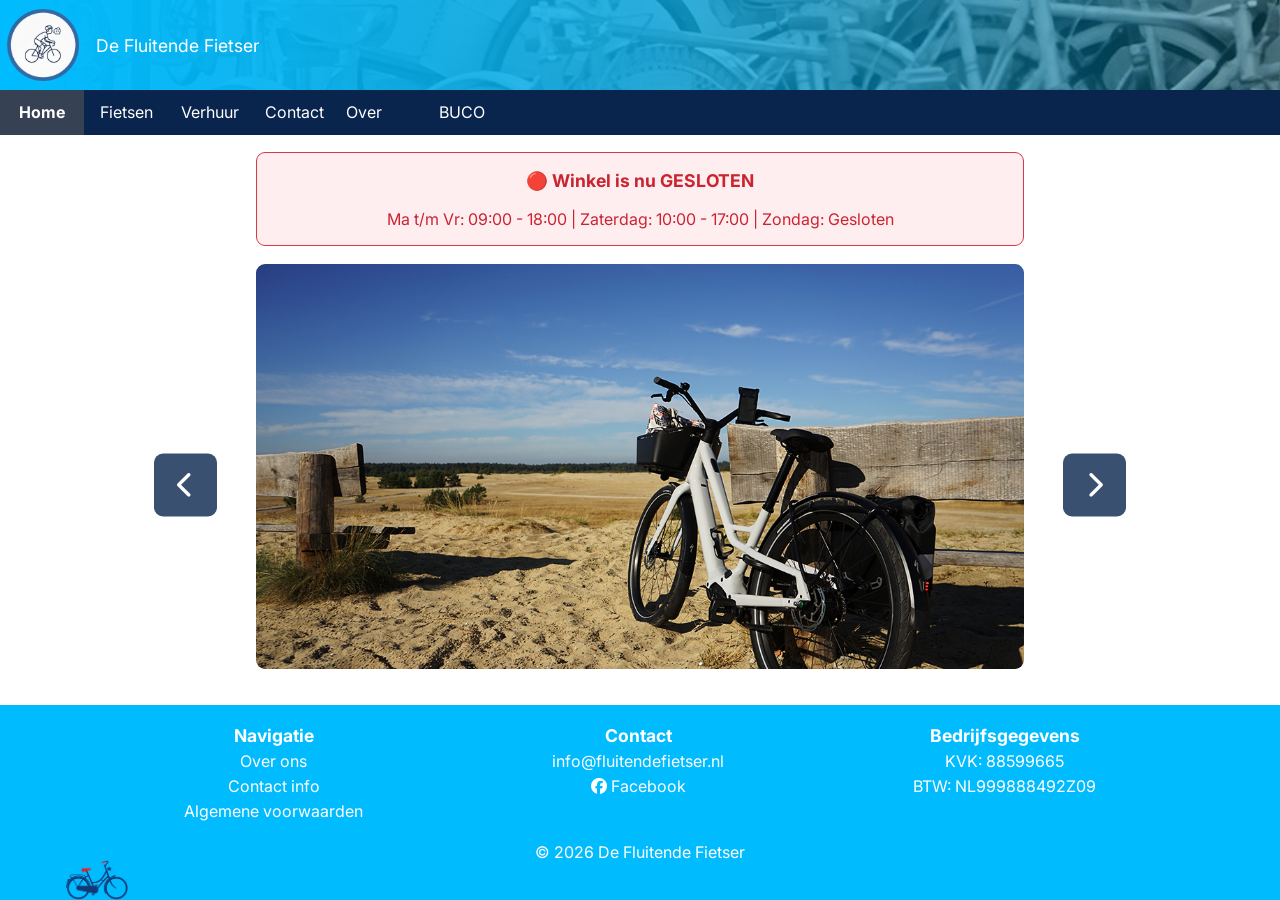
<file: index.html>
<!DOCTYPE html>
<html lang="nl">

<head>
    <meta charset="UTF-8">
    <meta name="viewport" content="width=device-width, initial-scale=1.0">
    <title>Home</title>

    <link rel="preconnect" href="https://fonts.googleapis.com">
    <link rel="preconnect" href="https://fonts.gstatic.com" crossorigin>
    <link href="https://fonts.googleapis.com/css2?family=Inter:wght@400;700&display=swap" rel="stylesheet">
    <link rel="stylesheet" href="https://cdnjs.cloudflare.com/ajax/libs/font-awesome/6.5.1/css/all.min.css">

    <link rel="icon" type="image/png" href="favicon.png">

    <link rel="stylesheet" href="style.css">

</head>

<body>
    <header>
        <img src="afbeeldingen/fluitendefietserlogo.png" alt="Logo De Fluitende Fietser" class="header-logo">
        <p>De Fluitende Fietser</p>
    </header>


    <nav>
        <a href="index.html" class="nav-link active">Home</a>
        <a href="fietsen.html" class="nav-link">Fietsen</a>
        <a href="verhuur.html" class="nav-link">Verhuur</a>
        <a href="contact.html" class="nav-link">Contact</a>
        <a href="overons.html" class="nav-link">Over ons</a>
        <a href="buco.html" class="nav-link">BUCO</a>
    </nav>

    <main>
        <div class="content-wrapper">
            <div class="openingstijden-box">
                <p class="footertitle" id="status-tekst">🟢 Winkel is nu OPEN</p>
                <p>Ma t/m Vr: 09:00 - 18:00 | Zaterdag: 10:00 - 17:00 | Zondag: Gesloten</p>
            </div>

            <div class="slider-container">
                <div class="button-links" id="btn-vorige"><i class="fas fa-chevron-left"></i></div>

                <img src="afbeeldingen/slide1.jpg" id="slider-img" alt="Fiets foto">

                <div class="button-rechts" id="btn-volgende"><i class="fas fa-chevron-right"></i></div>
            </div>
        </div>
    </main>

    <footer>
        <div class="footercontainer">
            <div class="blok">
                <p class="footertitle">Navigatie</p>
                <a href="overons.html" class="p-link">Over ons</a>
                <a href="contact.html" class="p-link">Contact info</a>
                <a href="documenten/algemenevoorwaarden.pdf" class="p-link" download>Algemene voorwaarden</a>
            </div>

            <div class="blok">
                <p class="footertitle">Contact</p>
                <a href="mailto:info@fluitendefietser.nl" class="p-link">info@fluitendefietser.nl</a>
                <a href="https://www.facebook.com/fietsmagazine" class="p-link" target="_blank">
                    <i class="fab fa-facebook"></i> Facebook
                </a>
            </div>

            <div class="blok">
                <p class="footertitle">Bedrijfsgegevens</p>
                <p>KVK: 88599665</p>
                <p>BTW: NL999888492Z09</p>
            </div>
        </div>

        <p class="copyrightfooter">© 2026 De Fluitende Fietser</p>
        <div class="bike-container">
            <img src="afbeeldingen/bewegendefiets.png" id="moving-fietser" alt="Fietsende fietser">
        </div>

    </footer>
    <script src="script.js"></script>

    

    <div id="welcome-modal" class="modal-overlay hidden">
        <div class="modal-content">
            <h2>Welkom!</h2>
            <p>Leuk dat je er bent bij De Fluitende Fietser.</p>
            <button onclick="sluitWelcomeModal()" class="bestel-button-modal">Start met browsen</button>
        </div>
    </div>
</body>

</html>
</file>
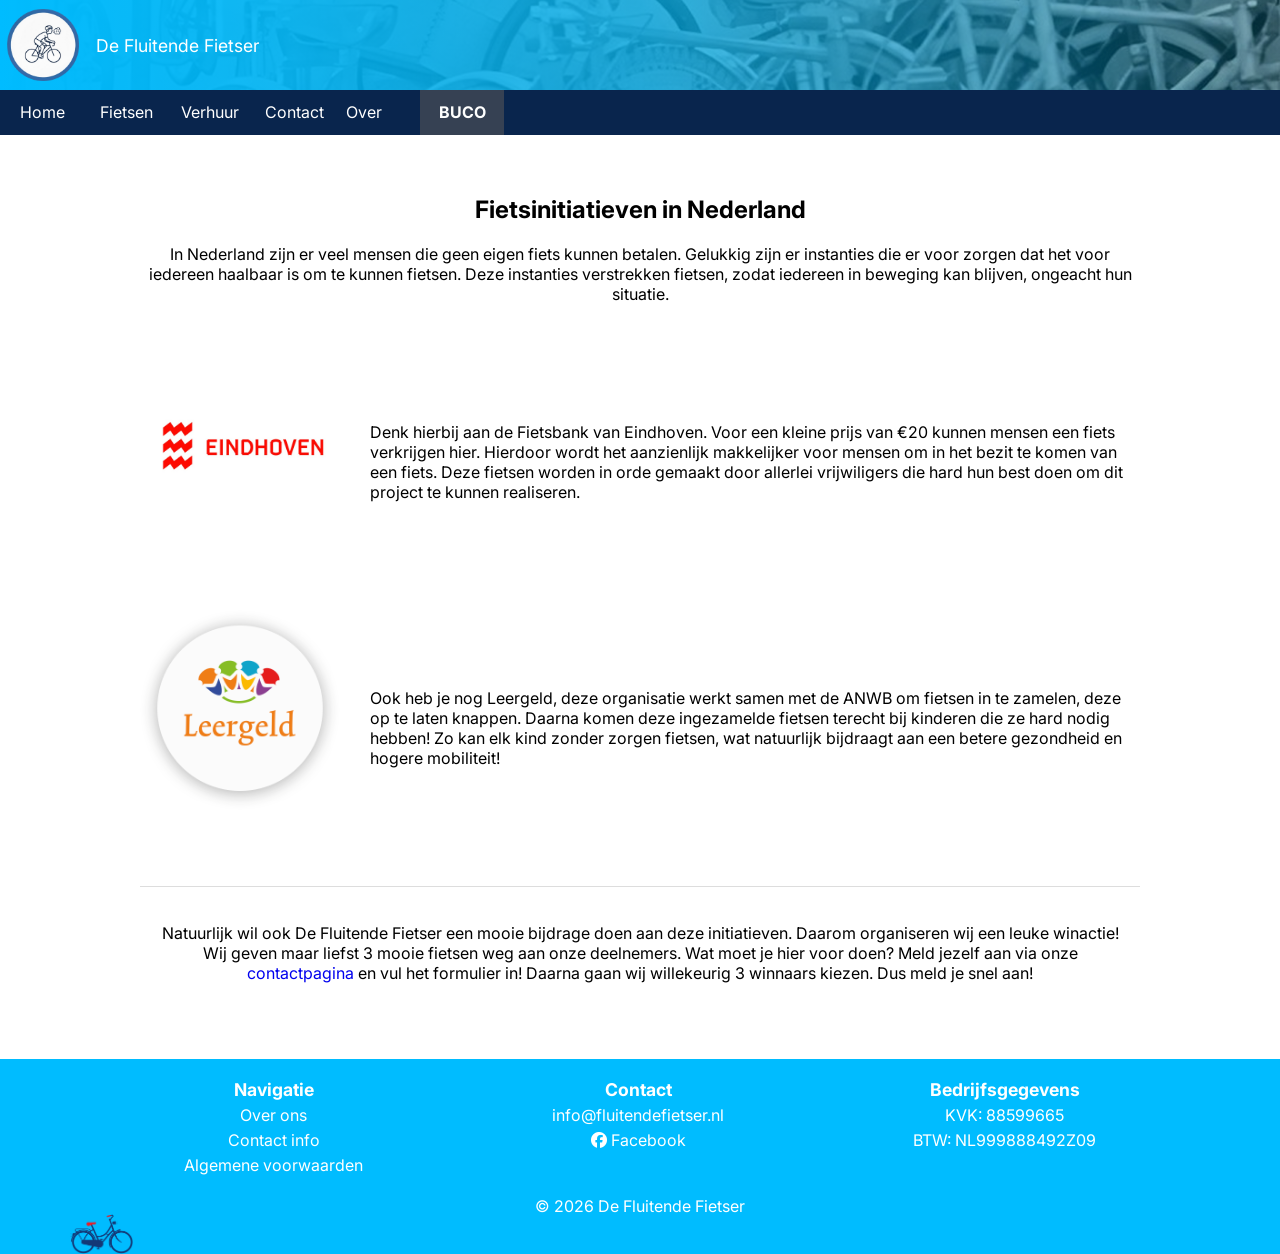
<file: buco.html>
<!DOCTYPE html>
<html lang="nl">

<head>
    <meta charset="UTF-8">
    <meta name="viewport" content="width=device-width, initial-scale=1.0">
    <title>BUCO</title>

    <link rel="preconnect" href="https://fonts.googleapis.com">
    <link rel="preconnect" href="https://fonts.gstatic.com" crossorigin>
    <link href="https://fonts.googleapis.com/css2?family=Inter:wght@400;700&display=swap" rel="stylesheet">
    <link rel="stylesheet" href="https://cdnjs.cloudflare.com/ajax/libs/font-awesome/6.5.1/css/all.min.css">

    <link rel="icon" type="image/png" href="favicon.png">

    <link rel="stylesheet" href="style.css">

</head>

<body>
    <header>
        <img src="afbeeldingen/fluitendefietserlogo.png" alt="Logo De Fluitende Fietser" class="header-logo">
        <p>De Fluitende Fietser</p>
    </header>


    <nav>
        <a href="index.html" class="nav-link">Home</a>
        <a href="fietsen.html" class="nav-link">Fietsen</a>
        <a href="verhuur.html" class="nav-link">Verhuur</a>
        <a href="contact.html" class="nav-link">Contact</a>
        <a href="overons.html" class="nav-link">Over ons</a>
        <a href="buco.html" class="nav-link active">BUCO</a>
    </nav>

    <main>
        <div class="buco-container">
            <h2>Fietsinitiatieven in Nederland</h2>


            <p class="intro-tekst">In Nederland zijn er veel mensen die geen eigen fiets kunnen betalen. Gelukkig zijn
                er instanties die
                er
                voor zorgen dat het voor iedereen
                haalbaar is om te kunnen fietsen. Deze instanties verstrekken fietsen, zodat iedereen in beweging
                kan blijven, ongeacht hun situatie. </p>


            <div class="item-row">
                <img src="afbeeldingen/vierkantEIndhoven.jpg" alt="Logo Eindhoven" class="buco-img">
                <div class="item-text"> Denk hierbij aan de Fietsbank van Eindhoven. Voor een
                    kleine prijs van €20 kunnen mensen een fiets verkrijgen hier. Hierdoor wordt het aanzienlijk
                    makkelijker voor mensen om in het bezit te komen van een fiets. Deze fietsen worden in orde gemaakt
                    door allerlei vrijwiligers die hard hun best doen om dit project te kunnen realiseren.
                </div>
            </div>

            <div class="item-row">
                <img src="afbeeldingen/leergeld-logo.png" alt="Logo Leergeld" class="buco-img">
                <div class="item-text"> Ook heb je nog Leergeld, deze organisatie werkt samen met de
                    ANWB om fietsen in te zamelen, deze op te laten knappen. Daarna komen deze ingezamelde fietsen
                    terecht bij kinderen die ze hard nodig hebben! Zo kan elk kind zonder zorgen fietsen, wat natuurlijk
                    bijdraagt aan een betere gezondheid en hogere mobiliteit!
                </div>
            </div>

            <div class="winactie-sectie">
                <p>
                    Natuurlijk wil ook De Fluitende Fietser een mooie bijdrage doen aan deze initiatieven. Daarom
                    organiseren wij een leuke winactie! Wij geven maar liefst 3
                    mooie fietsen weg aan onze deelnemers. Wat moet je hier voor doen? Meld jezelf aan via onze <a
                        href="contact.html">contactpagina</a> en vul het formulier in! Daarna gaan wij willekeurig
                    3 winnaars kiezen. Dus meld je snel aan!
                </p>
            </div>
        </div>

    </main>

    <footer>
        <div class="footercontainer">
            <div class="blok">
                <p class="footertitle">Navigatie</p>
                <a href="overons.html" class="p-link">Over ons</a>
                <a href="contact.html" class="p-link">Contact info</a>
                <a href="documenten/algemenevoorwaarden.pdf" class="p-link" download>Algemene voorwaarden</a>
            </div>

            <div class="blok">
                <p class="footertitle">Contact</p>
                <a href="mailto:info@fluitendefietser.nl" class="p-link">info@fluitendefietser.nl</a>
                <a href="https://www.facebook.com/fietsmagazine" class="p-link" target="_blank">
                    <i class="fab fa-facebook"></i> Facebook
                </a>
            </div>

            <div class="blok">
                <p class="footertitle">Bedrijfsgegevens</p>
                <p>KVK: 88599665</p>
                <p>BTW: NL999888492Z09</p>
            </div>
        </div>

        <p class="copyrightfooter">© 2026 De Fluitende Fietser</p>
        <div class="bike-container">
            <img src="afbeeldingen/bewegendefiets.png" id="moving-fietser" alt="Fietsende fietser">
        </div>

    </footer>
    <script src="script.js"></script>

</body>

</html>
</file>
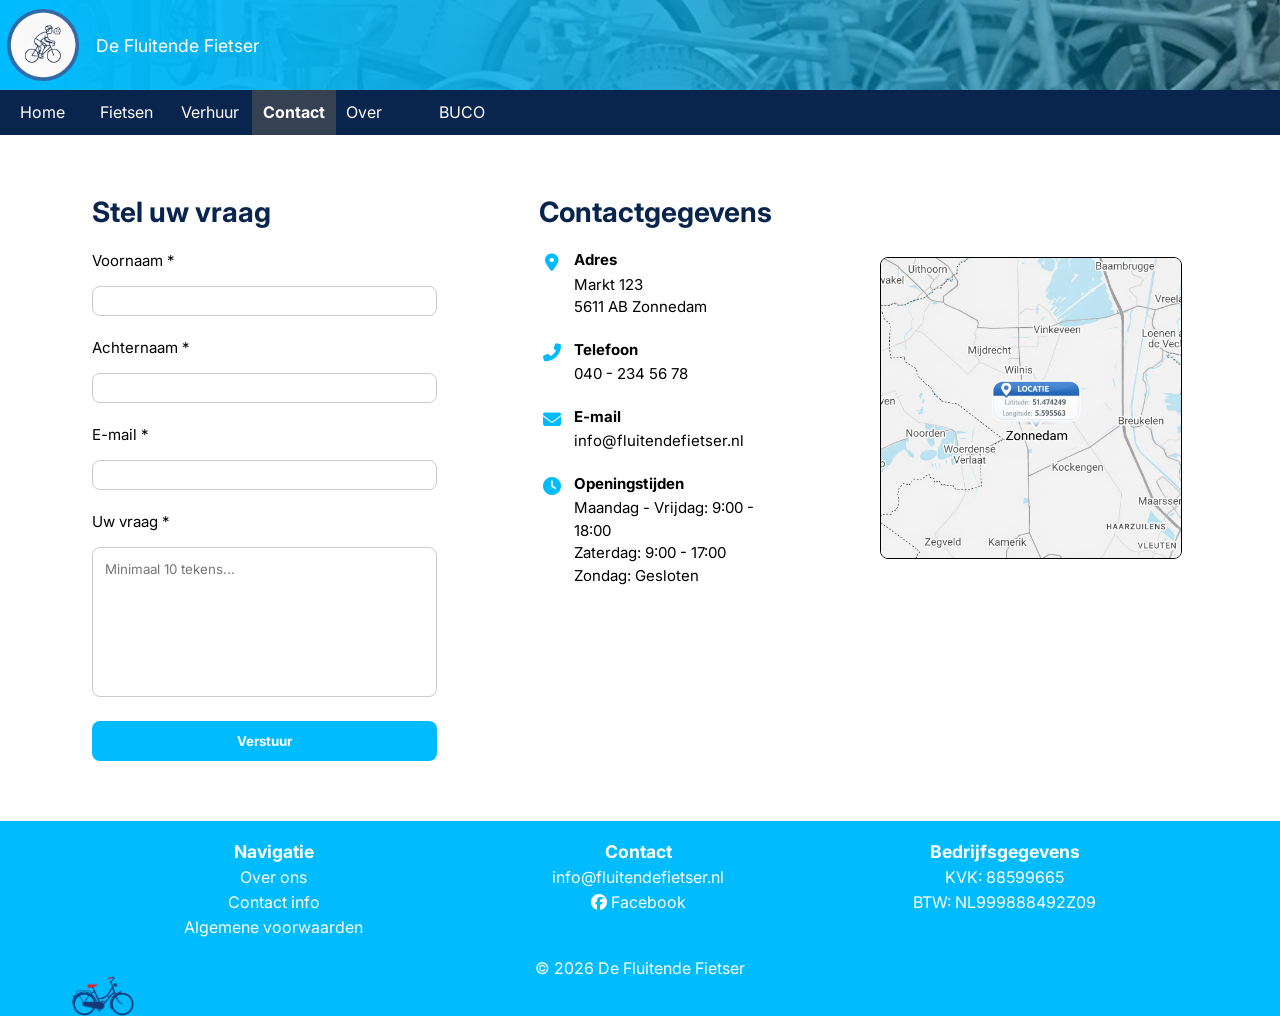
<file: contact.html>
<!DOCTYPE html>
<html lang="nl">

<head>
    <meta charset="UTF-8">
    <meta name="viewport" content="width=device-width, initial-scale=1.0">
    <title>Contact</title>

    <link rel="preconnect" href="https://fonts.googleapis.com">
    <link rel="preconnect" href="https://fonts.gstatic.com" crossorigin>
    <link href="https://fonts.googleapis.com/css2?family=Inter:wght@400;700&display=swap" rel="stylesheet">
    <link rel="stylesheet" href="https://cdnjs.cloudflare.com/ajax/libs/font-awesome/6.5.1/css/all.min.css">

    <link rel="icon" type="image/png" href="favicon.png">

    <link rel="stylesheet" href="style.css">
</head>

<body>
    <header>
        <img src="afbeeldingen/fluitendefietserlogo.png" alt="Logo De Fluitende Fietser" class="header-logo">
        <p>De Fluitende Fietser</p>
    </header>

    <nav>
        <a href="index.html" class="nav-link">Home</a>
        <a href="fietsen.html" class="nav-link">Fietsen</a>
        <a href="verhuur.html" class="nav-link">Verhuur</a>
        <a href="contact.html" class="nav-link active">Contact</a>
        <a href="overons.html" class="nav-link">Over ons</a>
        <a href="buco.html" class="nav-link">BUCO</a>
    </nav>

    <main>
        <div class="contact-grid">
            <div class="infocontainer-links">
                <h2>Stel uw vraag</h2>

                <label for="input-voornaamcontact">Voornaam *</label>
                <input type="text" id="input-voornaamcontact" pattern="[A-Za-zÀ-ÿ\s\-]+" title="Voornaam mag alleen letters bevatten" required>

                <label for="input-achternaamcontact">Achternaam *</label>
                <input type="text" id="input-achternaamcontact" pattern="[A-Za-zÀ-ÿ\s\-]+" title="Achternaam mag alleen letters bevatten" required>

                <label for="input-emailcontact">E-mail *</label>
                <input type="email" id="input-emailcontact" pattern="[a-zA-Z0-9._%+-]+@[a-zA-Z0-9.-]+\.[a-zA-Z]{2,}$" title="Voer een geldig e-mailadres in (bijv. naam@domein.nl)" required>

                <label for="textarea-contact">Uw vraag *</label>
                <textarea id="textarea-contact" minlength="10" placeholder="Minimaal 10 tekens..." required></textarea>

                <button class="verstuur-knop" onclick="valideerContactFormulier()" >Verstuur</button>
            </div>

            <div class="infocontainer-midden">
                <h2>Contactgegevens</h2>

                <div class="contact-item">
                    <i class="fas fa-map-marker-alt"></i>
                    <p><strong>Adres</strong> <br> Markt 123 <br> 5611 AB Zonnedam </p>
                </div>

                <div class="contact-item">
                    <i class="fas fa-phone-alt"></i>
                    <p><strong>Telefoon</strong> <br> 040 - 234 56 78</p>
                </div>

                <div class="contact-item">
                    <i class="fas fa-envelope"></i>
                    <p><strong>E-mail</strong> <br> info@fluitendefietser.nl</p>
                </div>

                <div class="contact-item">
                    <i class="fas fa-clock"></i>
                <p><strong>Openingstijden</strong> <br>Maandag - Vrijdag: 9:00 - 18:00 <br> Zaterdag: 9:00 - 17:00 <br>
                    Zondag: Gesloten</p>
                    </div>


            </div>

            <div class="infocontainer-rechts">
                <img src="afbeeldingen/kaart.png" alt="kaart">
            </div>
        </div>

    </main>


    <footer>
        <div class="footercontainer">
            <div class="blok">
                <p class="footertitle">Navigatie</p>
                <a href="overons.html" class="p-link">Over ons</a>
                <a href="contact.html" class="p-link">Contact info</a>
                <a href="documenten/algemenevoorwaarden.pdf" class="p-link" download>Algemene voorwaarden</a>
            </div>

            <div class="blok">
                <p class="footertitle">Contact</p>
                <a href="mailto:info@fluitendefietser.nl" class="p-link">info@fluitendefietser.nl</a>
                <a href="https://www.facebook.com/fietsmagazine" class="p-link" target="_blank">
                    <i class="fab fa-facebook"></i> Facebook
                </a>
            </div>

            <div class="blok">
                <p class="footertitle">Bedrijfsgegevens</p>
                <p>KVK: 88599665</p>
                <p>BTW: NL999888492Z09</p>
            </div>
        </div>

        <p class="copyrightfooter">© 2026 De Fluitende Fietser</p>
        <div class="bike-container">
            <img src="afbeeldingen/bewegendefiets.png" id="moving-fietser" alt="Fietsende fietser">
        </div>

    </footer>
    <script src="script.js"></script>
</body>

</html>
</file>
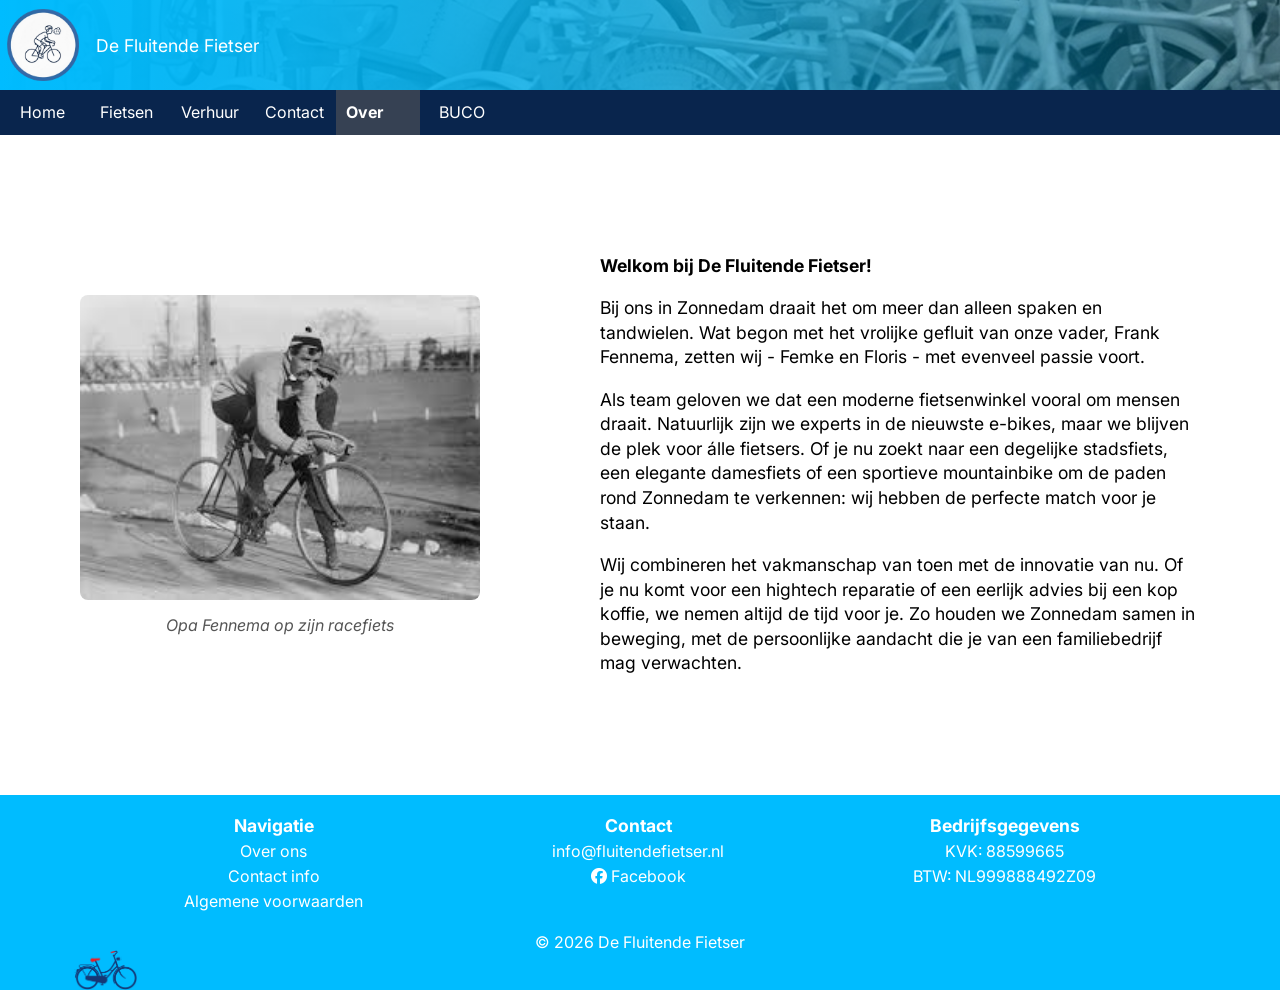
<file: overons.html>
<!DOCTYPE html>
<html lang="nl">

<head>
    <meta charset="UTF-8">
    <meta name="viewport" content="width=device-width, initial-scale=1.0">
    <title>Over Ons</title>

    <link rel="preconnect" href="https://fonts.googleapis.com">
    <link rel="preconnect" href="https://fonts.gstatic.com" crossorigin>
    <link href="https://fonts.googleapis.com/css2?family=Inter:wght@400;700&display=swap" rel="stylesheet">
    <link rel="stylesheet" href="https://cdnjs.cloudflare.com/ajax/libs/font-awesome/6.5.1/css/all.min.css">

    <link rel="icon" type="image/png" href="favicon.png">

    <link rel="stylesheet" href="style.css">
</head>

<body>
    <header>
        <img src="afbeeldingen/fluitendefietserlogo.png" alt="Logo De Fluitende Fietser" class="header-logo">
        <p>De Fluitende Fietser</p>
    </header>

    <nav>
        <a href="index.html" class="nav-link">Home</a>
        <a href="fietsen.html" class="nav-link">Fietsen</a>
        <a href="verhuur.html" class="nav-link">Verhuur</a>
        <a href="contact.html" class="nav-link">Contact</a>
        <a href="overons.html" class="nav-link active">Over ons</a>
        <a href="buco.html" class="nav-link">BUCO</a>
    </nav>

    <main>

        <div class="overons-container">
            <div class="overons-links">
                <img src="afbeeldingen/historie1.jpg" alt="foto geschiedenis fietser">
                <label>Opa Fennema op zijn racefiets</label>
            </div>

            <div class="overons-rechts">
                <p class="overons-rechts-title">Welkom bij De Fluitende Fietser!</p>
                <p>Bij ons in Zonnedam draait het om meer dan alleen spaken en tandwielen. Wat begon
                    met het vrolijke gefluit van onze vader, Frank Fennema, zetten wij - Femke en Floris
                    - met evenveel passie voort.</p>

                <p>Als team geloven we dat een moderne fietsenwinkel vooral om mensen draait.
                    Natuurlijk zijn we experts in de nieuwste e-bikes, maar we blijven de plek voor álle
                    fietsers. Of je nu zoekt naar een degelijke stadsfiets, een elegante damesfiets of een
                    sportieve mountainbike om de paden rond Zonnedam te verkennen: wij hebben de perfecte match voor je
                    staan.</p>

                <p>
                    Wij combineren het vakmanschap van toen met de innovatie van nu. Of je nu komt
                    voor een hightech reparatie of een eerlijk advies bij een kop koffie, we nemen altijd
                    de tijd voor je. Zo houden we Zonnedam samen in beweging, met de persoonlijke aandacht die je van
                    een familiebedrijf mag verwachten. </p>
            </div>
        </div>


    </main>


    <footer>
        <div class="footercontainer">
            <div class="blok">
                <p class="footertitle">Navigatie</p>
                <a href="overons.html" class="p-link">Over ons</a>
                <a href="contact.html" class="p-link">Contact info</a>
                <a href="documenten/algemenevoorwaarden.pdf" class="p-link" download>Algemene voorwaarden</a>
            </div>

            <div class="blok">
                <p class="footertitle">Contact</p>
                <a href="mailto:info@fluitendefietser.nl" class="p-link">info@fluitendefietser.nl</a>
                <a href="https://www.facebook.com/fietsmagazine" class="p-link" target="_blank">
                    <i class="fab fa-facebook"></i> Facebook
                </a>
            </div>

            <div class="blok">
                <p class="footertitle">Bedrijfsgegevens</p>
                <p>KVK: 88599665</p>
                <p>BTW: NL999888492Z09</p>
            </div>
        </div>

        <p class="copyrightfooter">© 2026 De Fluitende Fietser</p>
        <div class="bike-container">
            <img src="afbeeldingen/bewegendefiets.png" id="moving-fietser" alt="Fietsende fietser">
        </div>

    </footer>
    <script src="script.js"></script>
</body>

</html>
</file>
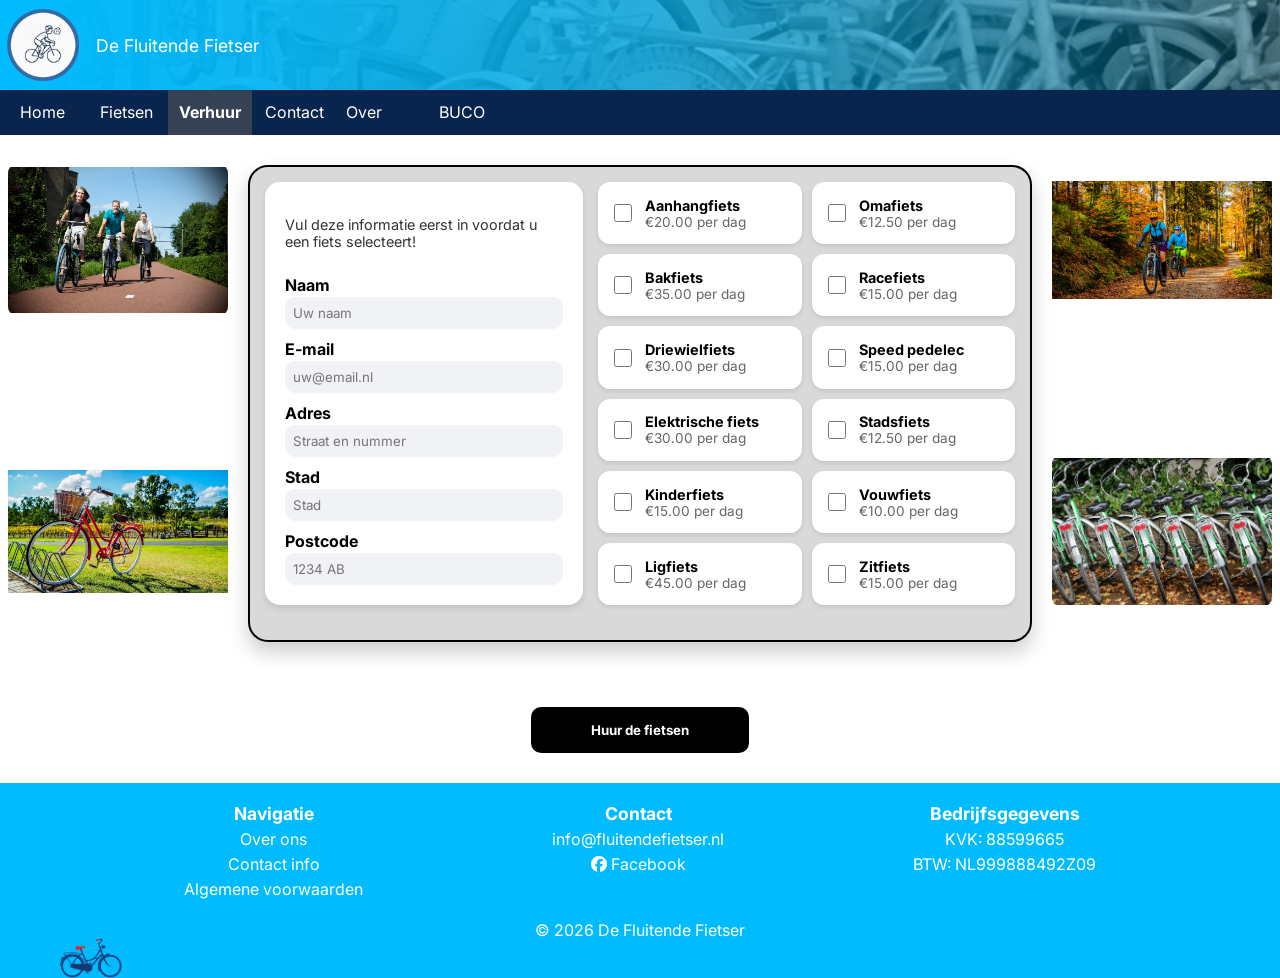
<file: verhuur.html>
<!DOCTYPE html>
<html lang="nl">

<head>
    <meta charset="UTF-8">
    <meta name="viewport" content="width=device-width, initial-scale=1.0">
    <title>Verhuur</title>

    <link rel="preconnect" href="https://fonts.googleapis.com">
    <link rel="preconnect" href="https://fonts.gstatic.com" crossorigin>
    <link href="https://fonts.googleapis.com/css2?family=Inter:wght@400;700&display=swap" rel="stylesheet">
    <link rel="stylesheet" href="https://cdnjs.cloudflare.com/ajax/libs/font-awesome/6.5.1/css/all.min.css">

    <link rel="icon" type="image/png" href="favicon.png">

    <link rel="stylesheet" href="style.css">
</head>

<body>
    <header>
        <img src="afbeeldingen/fluitendefietserlogo.png" alt="Logo De Fluitende Fietser" class="header-logo">
        <p>De Fluitende Fietser</p>
    </header>

    <nav>
        <a href="index.html" class="nav-link">Home</a>
        <a href="fietsen.html" class="nav-link">Fietsen</a>
        <a href="verhuur.html" class="nav-link active">Verhuur</a>
        <a href="contact.html" class="nav-link">Contact</a>
        <a href="overons.html" class="nav-link">Over ons</a>
        <a href="buco.html" class="nav-link">BUCO</a>
    </nav>

    <main>
        <div class="verhuur-sectie">
            <div class="verhuur-kolom-foto">
                <img src="afbeeldingen/slide3.jpg" alt="fietser afbeelding">
                <img src="afbeeldingen/slide4.jpg" alt="fietser afbeelding">
            </div>

            <div class="verhuur-hoofd-box">
                <div class="verhuur-container-grid">
                    <div class="klant-info-kaart">
                        <p class="instructie-tekst">Vul deze informatie eerst in voordat u een fiets selecteert!</p>

                        <label for="input-naam">Naam</label>
                        <input type="text" id="input-naam" placeholder="Uw naam" required>

                        <label for="input-email">E-mail</label>
                        <input type="email" id="input-email" placeholder="uw@email.nl" required>

                        <label for="input-adres">Adres</label>
                        <input type="text" id="input-adres" placeholder="Straat en nummer" required>

                        <label for="input-stad">Stad</label>
                        <input type="text" id="input-stad" pattern="[a-zA-Z\s\-]+" placeholder="Stad" required>

                        <label for="input-postcode">Postcode</label>
                        <input type="text" id="input-postcode" placeholder="1234 AB" pattern="[0-9]{4}\s?[a-zA-Z]{2}"
                            title="Voer een geldige postcode in (bijv. 1234 AB)" required>
                    </div>

                    <div class="fiets-selectie-grid">
                        <div class="huur-item">
                            <input type="checkbox" id="aanhangfiets" data-prijs="20.00">
                            <label for="aanhangfiets">
                                <span class="fiets-naam">Aanhangfiets</span>
                                <span class="fiets-prijs">€20.00 per dag</span>
                            </label>
                        </div>

                        <div class="huur-item">
                            <input type="checkbox" id="omafiets" data-prijs="12.50">
                            <label for="omafiets">
                                <span class="fiets-naam">Omafiets</span>
                                <span class="fiets-prijs">€12.50 per dag</span>
                            </label>
                        </div>

                        <div class="huur-item">
                            <input type="checkbox" id="bakfiets" data-prijs="35.00">
                            <label for="bakfiets">
                                <span class="fiets-naam">Bakfiets</span>
                                <span class="fiets-prijs">€35.00 per dag</span>
                            </label>
                        </div>

                        <div class="huur-item">
                            <input type="checkbox" id="racefiets" data-prijs="15.00">
                            <label for="racefiets">
                                <span class="fiets-naam">Racefiets</span>
                                <span class="fiets-prijs">€15.00 per dag</span>
                            </label>
                        </div>

                        <div class="huur-item">
                            <input type="checkbox" id="driewielfiets" data-prijs="30.00">
                            <label for="driewielfiets">
                                <span class="fiets-naam">Driewielfiets</span>
                                <span class="fiets-prijs">€30.00 per dag</span>
                            </label>
                        </div>

                        <div class="huur-item">
                            <input type="checkbox" id="speedpedelec" data-prijs="15.00">
                            <label for="speedpedelec">
                                <span class="fiets-naam">Speed pedelec</span>
                                <span class="fiets-prijs">€15.00 per dag</span>
                            </label>
                        </div>

                        <div class="huur-item">
                            <input type="checkbox" id="elektrischefiets" data-prijs="30.00">
                            <label for="elektrischefiets">
                                <span class="fiets-naam">Elektrische fiets</span>
                                <span class="fiets-prijs">€30.00 per dag</span>
                            </label>
                        </div>

                        <div class="huur-item">
                            <input type="checkbox" id="stadsfiets" data-prijs="12.50">
                            <label for="stadsfiets">
                                <span class="fiets-naam">Stadsfiets</span>
                                <span class="fiets-prijs">€12.50 per dag</span>
                            </label>
                        </div>

                        <div class="huur-item">
                            <input type="checkbox" id="kinderfiets" data-prijs="15.00">
                            <label for="kinderfiets">
                                <span class="fiets-naam">Kinderfiets</span>
                                <span class="fiets-prijs">€15.00 per dag</span>
                            </label>
                        </div>

                        <div class="huur-item">
                            <input type="checkbox" id="vouwfiets" data-prijs="10.00">
                            <label for="vouwfiets">
                                <span class="fiets-naam">Vouwfiets</span>
                                <span class="fiets-prijs">€10.00 per dag</span>
                            </label>
                        </div>

                        <div class="huur-item">
                            <input type="checkbox" id="ligfiets" data-prijs="45.00">
                            <label for="ligfiets">
                                <span class="fiets-naam">Ligfiets</span>
                                <span class="fiets-prijs">€45.00 per dag</span>
                            </label>
                        </div>

                        <div class="huur-item">
                            <input type="checkbox" id="zitfiets" data-prijs="15.00">
                            <label for="zitfiets">
                                <span class="fiets-naam">Zitfiets</span>
                                <span class="fiets-prijs">€15.00 per dag</span>
                            </label>
                        </div>
                    </div>
                </div>
            </div>

            <div class="verhuur-kolom-foto">
                <img src="afbeeldingen/slide5.png" alt="fietser afbeelding">
                <img src="afbeeldingen/slide6.jpg" alt="fietser afbeelding">
            </div>
        </div>

        <div class="button-wrapper-onder">
            <button class="bestel-button-groot">Huur de fietsen</button>
        </div>

    </main>


    <footer>
        <div class="footercontainer">
            <div class="blok">
                <p class="footertitle">Navigatie</p>
                <a href="overons.html" class="p-link">Over ons</a>
                <a href="contact.html" class="p-link">Contact info</a>
                <a href="documenten/algemenevoorwaarden.pdf" class="p-link" download>Algemene voorwaarden</a>
            </div>

            <div class="blok">
                <p class="footertitle">Contact</p>
                <a href="mailto:info@fluitendefietser.nl" class="p-link">info@fluitendefietser.nl</a>
                <a href="https://www.facebook.com/fietsmagazine" class="p-link" target="_blank">
                    <i class="fab fa-facebook"></i> Facebook
                </a>
            </div>

            <div class="blok">
                <p class="footertitle">Bedrijfsgegevens</p>
                <p>KVK: 88599665</p>
                <p>BTW: NL999888492Z09</p>
            </div>
        </div>

        <p class="copyrightfooter">© 2026 De Fluitende Fietser</p>
        <div class="bike-container">
            <img src="afbeeldingen/bewegendefiets.png" id="moving-fietser" alt="Fietsende fietser">
        </div>


    </footer>
    <div id="huurModal" class="modal-overlay hidden">
        <div class="modal-container">
            <button class="close-modal" id="close-modal">&times;</button>
            <h2>Huur Overzicht</h2>
            <div class="modal-header-info">
                <div id="klant-resumé" class="mb-4"></div>
            </div>

            <table id="bestel-tabel">
                <thead>
                    <tr>
                        <th>Fiets</th>
                        <th>Aantal</th>
                        <th>Dagen</th>
                        <th>Prijs per dag (per fiets)</th>
                        <th>Subtotaal</th>
                        <th></th>
                    </tr>
                </thead>
                <tbody id="modal-bestellijst">
                </tbody>
            </table>
            <div class="totaal-sectie">
                <p>Totaalprijs: <span id="modal-totaalprijs">€0.00</span></p>
            </div>
            <div class="modal-buttons">
                <button class="bestel-button-groot" onclick="afrekenen()">Afrekenen</button>
            </div>

        </div>
    </div>


    <script src="script.js"></script>
</body>

</html>
</file>
<file: style.css>
* {
    font-family: 'Inter';
}

body {
    min-height: 100vh;
    margin: 0;
    display: grid;
    grid-template-rows: auto 1fr auto auto;
    overflow-x: hidden;
}


header {
    height: 10vh;
    background-color: #00BCFF;
    display: flex;
    align-items: center;
    overflow: hidden;
    background: linear-gradient(90deg, #00BCFF 0%, rgba(0, 188, 255, 0.70) 50%, rgba(0, 188, 255, 0.20) 100%),
        url('afbeeldingen/banner.png');

    background-size: cover;
    background-position: center;
    background-repeat: no-repeat;
}

.header-logo {
    height: 95%;
    width: auto;
    max-height: 100%;
}

header p {
    margin: 10px;
    color: white;
    font-size: 1.1em;
}

nav {
    height: 5vh;
    background-color: #09254D;
    display: flex;
}

.nav-link {
    text-decoration: none;
    color: white;
    display: flex;
    cursor: pointer;
    height: 5vh;
    width: 5vw;
    font-size: 1em;
    padding: 0 10px;
    line-height: 5vh;
    justify-content: center;

}


.nav-link.active {
    color: white;
    font-weight: bold;
    background-color: #364153;
}


.nav-link:hover:not(.active) {
    color: #f0f0f0;
    background-color: rgba(255, 255, 255, 0.1);
}


footer {
    background-color: #00BCFF;
    min-height: 20vh;
    width: 100%; 
    color: white;
    padding-top: 15px;
    position: relative; 
    overflow: hidden;    
}

.footercontainer {
    display: flex;
    justify-content: space-evenly;
    flex-wrap: wrap;
    width: 100vw;

}

.footercontainer p {
    margin: 5px;
}



.footertitle {
    font-weight: bolder;
    font-size: 1.1em;
}

.copyrightfooter {
    text-align: center;
}

footer p {
    text-align: center;
}

.p-link {
    text-decoration: none;
    color: white;
    display: block;
    cursor: pointer;
    font-size: 1em;
    margin: 5px;
    text-align: center;
    width: auto;


}

.bike-container {
    position: absolute;
    bottom: 0;
    left: 0;
    width: 100%;
    height: 40px;
    pointer-events: none;
    overflow: hidden;
}

#moving-fietser {
    position: absolute;
    bottom: 0;
    height: 40px;
    transition: transform 0.4s ease-in-out;
}

main {
    display: flex;
    flex-direction: column;
    justify-content: flex-start; 
    align-items: center;
    min-height: auto;          
    width: 100%;
    box-sizing: border-box;
    gap: 0px !important;                 
}

main img {
    max-width: 100%;
    max-height: 45vh;
    height: auto;
    object-fit: contain;
    border-radius: 8px;
    margin-bottom: 4vh;
}

.footertitle {
    text-align: center;
}

.openingstijden-box {
    text-align: center;
    border-radius: 1vh;
    margin-bottom: 2vh;
    margin-top: 1vh;
    box-sizing: border-box;
    width: 100%;

}

.status-open {
    background-color: #e6ffed;
    border: 1px solid #28a745;
    color: #1a7f37;
}

.status-gesloten {
    background-color: #ffeef0;
    border: 1px solid #d73a49;
    color: #cb2431;
}

.content-wrapper {
    display: flex;
    flex-direction: column;
    align-items: center;
    width: 60vw;
    margin: 0 auto;
}


.slider-container {
    position: relative;
    display: flex;
    justify-content: center;
    align-items: center;
    width: 100%;
}

#slider-img {
    width: 100%;
    height: 45vh;
    object-fit: cover;
    border-radius: 1vh;
    display: block;
    transition: opacity 0.5s ease-in-out;
}

.fade-out {
    opacity: 0;
}

.button-links,
.button-rechts {
    position: absolute;
    top: 50%;
    transform: translateY(-50%);
    display: flex;
    justify-content: center;
    align-items: center;
    height: 7vmin;
    width: 7vmin;
    background-color: rgba(9, 37, 77, 0.8);
    color: white;
    border-radius: 1vh;
    cursor: pointer;
    z-index: 10;
    font-size: 3vmin;
}

.button-links {
    left: -8vw;
}

.button-rechts {
    right: -8vw;
}

.button-links:hover,
.button-rechts:hover {
    background-color: #10458f;
}




.fiets-rij {
    display: flex;
    flex-direction: row;
    justify-content: center;
    gap: 17vw;        
    width: 100%;
    flex-wrap: wrap;        
}

.fiets-item {
    display: flex;
    flex-direction: column;
    align-items: flex-start;
    width: 11vw;
    cursor: pointer;            
}

.fiets-item > img {
    width: 100%;            
    aspect-ratio: 16 / 9;   
    object-fit: contain;
    border-radius: 1vh;
}

.fiets-item label {
    font-weight: bold;
    font-size: 0.9vw;      
    white-space: normal;
    line-height: 1.2;
    flex: 1; 
}  

.item-info {
    display: flex;
    flex-direction: row;
    align-items: center;
    gap: 0.5vw;             
    width: 100%;
    margin-top: 1.5vh;
}

.winkelbutton {
    background: none;
    border: none;
    padding: 0;
    cursor: pointer;
    display: flex;
    align-items: center;
}

.winkelbutton img {
    width: 1.5vw;           
    height: auto;
    margin-bottom: 0 !important; 
}

.zoekbalk-container {
    display: flex;
    justify-content: center;
    align-items: center;
    width: 100%;
    margin-top: 0px !important; 
    padding-top: 10px; 
    margin-bottom: 20px;
}

.winkelwagen-knop {
    background: transparent;
    border: none;
    border-radius: 10px;
    padding: 8px;
    cursor: pointer;
    position: relative;
    display: flex;
    align-items: center;
    transition: background 0.2s;
}


.winkelwagen-knop img {
    width: 25px;
    height: auto;
    margin-bottom: 0  !important;
}

.cart-badge {
    position: absolute;
    top: -5px;
    right: -5px;
    background: red;
    color: white;
    font-size: 12px;
    font-weight: bold;
    border-radius: 50%;
    padding: 2px 6px;
}

.zoekbalk {
    background-color: #f2f2f2; 
    width: 300px;
    height: 40px;
    border: 1px solid #ccc;
    border-radius: 10px;    
    padding: 0 15px;
    outline: none;
}

.zoekbalk:focus {
    outline: none;
    border-color: #333;
}

.hidden {
    display: none !important;
}

#bike-details {
    padding: 20px;
    background: #fff;
    border-radius: 8px;
}

.detail-layout {
    display: flex;
    gap: 50px;
    margin-top: 20px;
}

#detail-img {
    max-width: 500px;
    border-radius: 10px;
}

.terug-button {
    background: #f0f0f0;
    border: none;
    padding: 10px 20px;
    cursor: pointer;
    border-radius: 5px;
    font-family: 'Inter', sans-serif;
}

.bestel-button-groot {
    background-color: #09254D;
    color: white;
    padding: 12px 24px;
    border: none;
    border-radius: 5px;
    font-weight: bold;
    cursor: pointer;
    margin-top: 15px;
}

.bestel-button-groot :hover{
    background-color: #00BCFF;
    
}

.specs-table {
    width: 100%;
    border-collapse: collapse;
    margin-left: 0;
}

.modal-info h4 {
    margin-top: 20px;
    margin-bottom: 10px;
    padding: 0;
    text-align: left; 
}

.specs-table td {
    padding: 8px;
    border-bottom: 1px solid #eee;
    font-size: 0.95em;
}

.specs-table td:first-child {
    padding-left: 0; 
    width: 120px;
    color: #666;
    font-weight: bold;
}

.specs-table td:last-child {
    padding-left: 10px;
    color: #333;
}

.prijs-rij td {
    font-size: 1.4em;
    font-weight: bold;
    border-bottom: none;
    padding-top: 20px;
}

.modal-overlay {
    position: fixed;
    inset: 0;
    background: rgba(0, 0, 0, 0.75);
    display: flex;
    justify-content: center;
    align-items: center;
    z-index: 9999;
    padding: 20px;
}


.modal-container {
    background: white;
    padding: 40px;
    border-radius: 16px;
    position: relative;
    max-width: 900px;
    width: 100%;
    box-shadow: 0 20px 25px -5px rgba(0, 0, 0, 0.2);
}


.close-modal {
    position: absolute;
    top: 20px;
    right: 20px;
    background: #f3f4f6;
    border: none;
    border-radius: 50%;
    width: 40px;
    height: 40px;
    display: flex;
    align-items: center;
    justify-content: center;
    cursor: pointer;
    transition: all 0.2s ease;
}

.close-modal:hover {
    background-color: #e5e7eb;
    transform: rotate(90deg);
}

/* Grid verdeling */
.modal-grid {
    display: grid;
    grid-template-columns: 1fr 1fr;
    gap: 30px;
    align-items: start;
}

#modal-img {
    width: 100%;
    border-radius: 12px;
    object-fit: cover;
}

/* Bestelknop uiterlijk */
.bestel-button-modal {
    display: block;
    width: 100%;
    background-color: #4f46e5;
    color: white;
    padding: 15px;
    margin-top: 25px;
    border: none;
    border-radius: 8px;
    font-weight: bold;
    cursor: pointer;
    transition: background 0.2s;
}

.bestel-button-modal:hover {
    background-color: #4338ca;
}

.hidden { display: none !important; }

.size-6 {
    width: 24px;
    height: 24px;
}

.winkelwagen-box {
    background: #f9f9f9;
    border: 2px solid #09254D;
    padding: 20px;
    border-radius: 10px;
    width: 60vw;
    margin: 20px auto;
}

#winkelwagen-tabel {
    width: 100%;
    border-collapse: collapse;
    margin-bottom: 10px;
}

#winkelwagen-tabel th, #winkelwagen-tabel td {
    text-align: left;
    padding: 8px;
    border-bottom: 1px solid #ddd;
}

.totaal-sectie {
    text-align: right;
    font-size: 1.2em;
    color: #09254D;
}

.cart-trigger-btn {
    background-color: #00BCFF;
    color: white;
    border: none;
    padding: 10px 20px;
    border-radius: 5px;
    cursor: pointer;
    font-weight: bold;
    position: fixed; 
    top: 12vh;
    right: 20px;
    z-index: 900;
}

.cart-trigger-btn:hover {
    background-color: #09254D;
}

.zoekbalk-container {
    display: flex !important;
    justify-content: center !important;
    align-items: center !important;
    width: 100% !important;
    gap: 15px !important;
    margin-top: 10px !important; 
    margin-bottom: 20px !important;
    transform: none !important; 
}

.fietsen-container {
    margin-top: 10px !important;
    transform: none !important;
    display: flex;
    flex-direction: column;
    gap: 4vh;        
    padding: 2vh 10vw; 
    align-items: center;
    margin-top: 20px;

}

.verhuur-sectie {
    display: flex;
    justify-content: center; 
    align-items: center;
    width: 100%;
    max-width: 1600px;
    margin: 30px auto;
    gap: 50px; 
}

.verhuur-kolom-foto {
    flex: 0 0 250px; 
    display: flex;
    flex-direction: column;
    align-items: center;
    justify-content: space-between;
    align-self: stretch; 
    min-height: 450px;   
}


.verhuur-kolom-foto {
    flex: 0 0 250px; 
    display: flex;
    flex-direction: column;
    align-items: center;
    justify-content: space-between;
    align-self: stretch; 
    min-height: 450px;   
}

.verhuur-kolom-foto:first-child {
    margin-right: 0; 
}

.verhuur-kolom-foto:last-child {
    margin-left: 0;
}

.verhuur-kolom-info {
   background-color: #D9D9D9 !important;
   padding: 20px;
   border-radius: 20px;
   border: 1px solid #333;
}

.verhuur-container-grid {
    display: flex;
    gap: 20px;
    margin-bottom: 20px;
    text-align: left;
}

.klant-info-kaart {
    flex: 1;
    background-color: white !important; 
    padding: 20px;
    border-radius: 15px;
    box-shadow: 0 4px 6px rgba(0,0,0,0.1);
    display: flex;
    flex-direction: column;
}

.klant-info-kaart input {
    box-sizing: border-box;  
    width: 100%;
}

.instructie-tekst {
    font-size: 0.9em;
    margin-bottom: 15px;
    color: #333;
}

.klant-info-kaart label {
    display: block;
    margin-top: 10px;
    font-weight: bold;
}

.klant-info-kaart input {
    width: 100%;
    padding: 8px;
    margin-top: 5px;
    background-color: #F0F2F5;
    border: none;
    border-radius: 10px;
    outline: none;
    margin-top: 2px;
}

.fiets-selectie-grid {
    flex: 1.5;
    display: grid;
    grid-template-columns: 1fr 1fr;
    gap: 10px;
}

.huur-item {
    background: white;
    padding: 8px 12px;
    border-radius: 12px;
    display: flex;
    align-items: center;
    gap: 10px;
    box-shadow: 0 2px 4px rgba(0,0,0,0.1);
    transition: transform 0.2s;
}

.huur-item:hover {
    transform: translateY(-2px);
}

.huur-item label {
    display: flex;
    flex-direction: column;
    cursor: pointer;
}

.fiets-naam {
    font-weight: bold;
    font-size: 0.9em;
}

.fiets-prijs {
    font-size: 0.85em;
    color: #666;
}

.huur-item input[type="checkbox"]{
    width: 18px;
    height: 18px;
    cursor: pointer;
}

#modal-prijs {
    font-size: 2em !important;
    color: #09254D;
    margin-top: 10px;
    display: block;
}

.verhuur-hoofd-box {
    flex: 0 0 800px; 
    background-color: #D9D9D9;
    border: 2px solid #000000;
    border-radius: 20px;
    padding: 15px;
    display: flex;
    flex-direction: column;
    box-shadow: 0 10px 20px rgba(0,0,0,0.2);
}

.verhuur-container-grid {
    display: flex;
    gap: 15px;
    width: 100%;
}

.button-wrapper {
    display: flex;
    justify-content: center;
    margin-top: 25px;
}

.button-wrapper-onder {
    display: flex;
    justify-content: center;
    width: 100%;
    margin-top: 20px;
    padding-bottom: 30px;
}

.bestel-button-groot {
    background-color: #000000;
    color: white;
    padding: 15px 60px;
    border-radius: 10px;
    font-weight: bold;
    cursor: pointer;
    border: none;
    transition: background 0.3s;
}

.bestel-button-groot:hover {
    background-color: #333333;
}

.modal-header-info {
    display: flex;
    justify-content: space-between;
    align-items: center;
    background: #f0f2f5;
    padding: 15px;
    border-radius: 12px;
    margin-bottom: 20px;
    border: 1px solid #ddd;
}

#klant-resumé p {
    margin: 2px 0;
    font-size: 0.95em;
}

.dagen-selectie label {
    font-weight: bold;
    margin-right: 8px;
}

.modal-overlay {
    position: fixed;
    inset: 0;
    background: rgba(0,0,0,0.8);
    display: flex;
    justify-content: center;
    align-items: center;
    z-index: 1000;
}

.modal-container {
    background: white;
    padding: 30px;
    border-radius: 20px;
    width: 90%;
    max-width: 600px;
    position: relative;
}

#bestel-tabel {
    width: 100%;
    border-collapse: collapse;
    margin: 20px 0;
}

#bestel-tabel th, #bestel-tabel td {
    padding: 10px;
    border-bottom: 1px solid #ddd;
    text-align: left;
}

#bstel-tabel th {
    background-color: #09254D;
    color: white;
    padding: 12px;
}

.aantal-input {
    width: 60px;
    padding: 6px;
    border-radius: 6px;
    border: 1px solid #ccc;
    text-align: center;
}

.modal-buttons {
    display: flex;
    justify-content: center;
    margin-top: 20px;
}

.totaal-sectie #modal-totaalprijs {
    font-weight: bold;
    font-size: 1.2em;
}

.totaal-sectie p {
    font-weight: bold;
}

.klant-info-kaart input:invalid:focus {
    border: 2px solid #ff4d4d;
    background-color: #fff5f5;
}

.klant-info-kaart input:valid {
    border: 2px solid #28a745;
}

.verstuur-knop {
    background-color:#00BCFF;
    border-radius: 8px;
    width: 100%;
    height: 40px;
    cursor: pointer;
    font-weight: bold;
    transition: background 0.3s;
    border: none;
    color: white;
}

.verstuur-knop:hover {
    background-color: #008ebf;
}

.contact-grid {
    display: flex;
    justify-content: space-between;
    align-items: flex-start; 
    gap: 8vw;
    width: 95%;             
    max-width: 1600px;      
    margin: 60px auto;
    padding: 0 60px;
    box-sizing: border-box;
}



.infocontainer-links { flex: 1.1; }
.infocontainer-midden { flex: 0.7; }
.infocontainer-rechts { 
    flex: 1.1; 
    display: flex;
    justify-content: center;
    align-items: center;
    min-height: 400px; 
}

.infocontainer-links input {
   height: 30px;
}

.infocontainer-links h2,
.infocontainer-midden h2 {
    font-size: 28px;          
    margin-top: 0;
    margin-bottom: 20px;
    color: #09254D;
}

.contact-item p,
.infocontainer-links label {
    font-size: 15px;          
    line-height: 1.6;        
    margin-bottom: 8px;
    display: block;   
}   

.infocontainer-rechts {
    flex: 1;
    display: flex;
    flex-direction: column;
    justify-content: flex-end; 
    align-items: center;      
    padding-bottom: 20px;     
}

.infocontainer-rechts img {
    width: 100%;            
    max-width: 300px !important; 
    height: 300px !important;    
    object-fit: cover;
    border-radius: 8px;
    border: 1px solid #000000;
}

.infocontainer-midden p:first-child {
    font-size: 1.5em;
    font-weight: bold;
    color: #09254D;
    margin-bottom: 0px;
    padding-bottom: 10px;
}

.contact-grid input[type="text"],
.contact-grid input[type="email"],
.contact-grid textarea {
    width: 100%;
    padding: 12px;
    margin-top: 5px;
    margin-bottom: 20px;
    border: 1px solid #ccc;
    border-radius: 8px;
    font-family: 'Inter', sans-serif;
    box-sizing: border-box;
}

.infocontainer-links textarea {
    height: 150px !important; 
    min-height: 120px;
    width: 100%;
    padding: 12px;
    border-radius: 8px;
    border: 1px solid #ccc;
    box-sizing: border-box;
    resize: none; 
    overflow-y: auto;
    line-height: 1.5;
    margin-bottom: 20px;
}



.contact-item {
    position: relative;
    padding-left: 35px;
    margin-bottom: 20px;
}

.contact-item i {
    position: absolute;
    left: 0;
    top: 5px;
    color: #00BCFF;
    font-size: 18px;          
    width: 25px;
    text-align: center;
}

.contact-item p {
    margin: 0;
    line-height: 1.5;
}

.contact-item strong {
    display: inline-block;
    margin-bottom: 2px;
}

.overons-container {
    display: flex;
    flex-direction: row;
    align-items: center;
    justify-content: center;
    gap: 120px;
    margin: 0 auto;
    padding: 60px 40px;
    max-width: 1400px;
    min-height: 60vh;
}

.overons-links {
    display: flex;
    flex-direction: column;
    align-items: center;
    flex-shrink: 0;
}

.overons-links img {
    width: 400px;
    max-width: 100%;
    height: auto;
    border-radius: 8px;
    display: block;
    margin-bottom: 15px;
    margin-right: 0;
    
}

.overons-links label {
    font-style: italic;
    color: #555;
    margin-right: 0;
}

.overons-rechts {
    flex: 1;
    max-width: 600px;
    line-height: 1.4;
    font-size: 1.1em;
}

#welcome-modal {
    position: fixed;
    inset: 0;
    z-index: 99999;
    background-color: rgba(0, 0, 0, 0.8); 
    display: flex;
    align-items: center;
    justify-content: center;
}

#welcome-modal.hidden {
    display: none !important;
}

.modal-content {
    background-color: #fff;
    margin: 15% auto;
    padding: 30px;
    border-radius: 15px;
    width: 80%;
    max-width: 500px;
    text-align: center;
    position: relative;
    box-shadow: 0 5px 15px rgba(0,0,0,0.3);
}

.close-button {
    position: absolute;
    right: 20px;
    top: 10px;
    font-size: 28px;
    font-weight: bold;
    cursor: pointer;
    color: #888;
}

.close-button:hover { color: #000}

#modal-ok-btn {
    background-color: #2ecc71;
    color: white;
    border: none;
    padding: 12px 25px;
    border-radius: 5px;
    font-size: 1rem;
    cursor: pointer;
    margin-top: 20px;
}

#modal-ok-btn:hover { background-color: #27ae60;}

a {
    text-decoration: none;
}

a:hover {
    text-decoration: underline;
}

.buco-container {
    max-width: 1000px;
    width: 90%;
    margin: 40px auto;
    text-align: center;
}

.intro-tekst {
    margin-bottom: 40px;
}

.item-text {
    flex: 1;
}

.item-row {
    display: flex;
    align-items: center;
    text-align: left;
    margin-bottom: 30px;
    gap: 30px;
}

.buco-img {
    width: 200px;
    height: 200px;
    object-fit: cover;
    flex-shrink: 0;
}

.winactie-sectie {
    margin-top: 40px;
    padding: 20px;
    border-top: 1px solid #ddd;
}

 .overons-rechts-title {
        font-weight: bold;
    }


/* --- FIX VOOR GROTE SCHERMEN (Desktop/Monitor) --- */
@media (min-height: 800px) {
    .zoekbalk-container {
        /* Trek hier de boel omhoog, precies zoals het op je grote scherm goed stond */
        transform: translateY(-120px) !important; 
        height: 0px !important;
        margin-bottom: 30px !important;
    }

    .fietsen-container {
        
        transform: translateY(-80px) !important;
    }
}

/* 2. SPECIFIEKE FIX VOOR LAPTOP / KLEINER SCHERM */
@media (max-width: 1400px) {
    .verhuur-sectie {
        gap: 20px; /* Op een laptop zetten we de images dichter bij de box */
        max-width: 95%;
    }
    
    .verhuur-hoofd-box {
        flex: 0 0 750px; /* De box iets smaller zodat alles past */
    }

    .verhuur-kolom-foto {
        flex: 0 0 220px; /* De images iets smaller op laptop */
    }

    .verhuur-kolom-foto img {
        width: 220px;
        height: 150px;
    }
}

/* --- MOBILE RESPONSIVENESS --- homepage */
@media (max-width: 768px) {
    
    /* 1. Navbar aanpassingen */
    nav {
        height: auto; 
        flex-wrap: wrap; 
    }

    .nav-link {
        flex: 1 1 auto; 
        width: auto;    
        height: 50px;   
        line-height: 50px; 
        font-size: 0.9em;
        padding: 0 5px;
        border-bottom: 1px solid rgba(255,255,255,0.1);
    }

    header {
        height: auto;
        padding: 10px;
        flex-direction: column; 
        text-align: center;
    }

    .header-logo {
        height: 60px; 
    }

    .content-wrapper {
        width: 95vw; 
    }

    #slider-img {
        height: 30vh; 
    }


    .button-links { left: 5px; }
    .button-rechts { right: 5px; }

    footer {
        min-height: auto;
        padding: 10px 0 40px 0 !important;
    }

    .footercontainer {
        flex-direction: column;
        align-items: center;
        gap: 10px !important;
    }

    .footertitle {
        font-size: 0.9em !important;
        margin-bottom: 2px !important;
        margin-top: 5px !important;
    }

    .footercontainer p, .p-link {
        font-size: 0.9em;
        margin: 2px;
    }

    footer p, .p-link {
        font-size: 0.75em !important;
        margin: 1px 0 !important;
        line-height: 1.2 !important;
    }

    .blok {
        text-align: center;
    }

    .blok {
        text-align: center;
    }

    .contact-grid, .overons-container, .verhuur-sectie {
        flex-direction: column;
        padding: 20px;
        gap: 30px;
    }

    .infocontainer-links, .infocontainer-midden, .infocontainer-rechts,
    .overons-links, .overons-rechts {
        width: 100%;
        flex: none;
    }

    .zoekbalk-container {
        transform: none !important;
        margin-top: 20px !important;
        margin-bottom: 20px !important;
        height: auto !important;
        padding: 0 15px;
        box-sizing: border-box;
        gap: 10px !important;

    }

    .zoekbalk {
        width: 100%;
        max-width: 250px;
    }

    .fietsen-container {
        display: grid !important;
        grid-template-columns: 1fr 1fr !important;
        gap: 15px !important;
        padding: 10px !important;
        transform: none !important;
        margin-top: 20px !important;
        width: 100% !important;
        box-sizing: border-box;
    }

    /* voor de fietsen naast elkaar */
    .fiets-rij {
        display: grid;
        grid-template-columns: 1fr 1fr;
        gap: 15px;
        width: 95%;
        margin: 0 auto;
        display: contents !important;
    }

    .fiets-item {
        width: 100% !important;
        margin: 0 !important;
        display: flex;
        flex-direction: column;
        justify-content: space-between;
    }

    .fiets-item img {
        width: 100% !important;
        height: auto !important;
        aspect-ratio: 4 / 3;
        object-fit: contain;
    }

    .fiets-item label {
        font-size: 0.9em !important;
        line-height: 1.2;
    }

    .item-info {
        display: flex;
        flex-direction: row;
        align-items: center;
        gap: 8px !important;
        margin-top: 10px !important;
        width: 100%;
        justify-content: flex-start;
    }

    .winkelbutton img {
        height: 1.1em !important;
        width: auto !important;
        margin-bottom: 0 !important;
        vertical-align: middle;
    }
    .content-wrapper {
        width: 95vw;
    }

    #slider-img {
        height: 30vh;
    }

    .button-links { left: 5px;}
    .button-rechts {right: 5px;}

    .verhuur-kolom-foto {
        display: none !important;
    }

    .verhuur-sectie {
        display: block;
        width: 100%;
        padding: 15px;
        margin: 0;
    }

    .verhuur-hoofd-box {
        flex: none;
        width: 100% !important;
        max-width: 100%;
        box-sizing: border-box;
        border-radius: 15px;
        padding: 15px;
    }

    .verhuur-container-grid {
        flex-direction: column;
        gap: 20px;
    }

    .klant-info-kaart,
    .fiets-selectie-grid {
        width: 100%;
        flex: none;
    }

    .fiets-selectie-grid {
        display: grid;
        grid-template-columns: 1fr 1fr !important;
        gap: 10px;
    }

    .huur-item {
        padding: 15px;
        align-items: center;
    }

    .fiets-naam {
        font-size: 1em;
    }

    .fiets-prijs {
        font-size: 0.8em;
    }

    .button-wrapper-onder {
        padding: 20px;
        margin-top: 0;
    }

    .bestel-button-groot {
        width: 90%;
        padding: 15px;
    }

    #huurModal .modal-container {
        width: 95%;
        padding: 15px;
        max-height: 90vh;
        overflow-y: auto;
    }

    #bestel-tabel {
        font-size: 0.8em;
        display: block;
        overflow-x: auto;
    }

    .klant-info-kaart {
        max-width: 100%;
        box-sizing: border-box;
        padding: 15px;
        margin: 0 auto;
    }

    .infocontainer-rechts {
        display: none;
    }

    .contact-grid {
        display: flex !important;
        flex-direction: column !important;
        width: 100% !important;
        margin: 20px 0 !important;
        padding: 0 20px !important;
        gap: 30px !important;
        box-sizing: border-box;
    }

    .infocontainer-links,
    .infocontainer-midden {
        flex: none !important;
        width: 100% !important;
        min-height: auto !important;
    }

    .infocontainer-links h2,
    .infocontainer-midden h2 {
        font-size: 1.5em !important;
        margin-bottom: 15px !important;
    }

    .infocontainer-links input,
    .infocontainer-links textarea,
    .klant-info-kaart input {
        margin-top: 0 !important;
        margin-bottom: 12px;
        padding: 8px;
    }

    .infocontainer-links textarea {
        height: 100px !important;
    }

    .contact-item {
        margin-bottom: 15px !important;
        padding-left: 40px !important;
    }

    .infocontainer-links label,
    .klant-info-kaart label {
        margin-bottom: 2px !important;
        margin-top: 10px !important;
        font-size: 0.9em !important;
    }

    .infocontainer-links h2 {
        margin-bottom: 10px !important;
    }

    #textarea-contact {
        margin-bottom: 15px !important;
    }

    buco-container {
        width: 95% !important;
        margin: 20px auto !important;
        padding: 0 10px !important;
    }

    .buco-container h2 {
        font-size: 1.4em !important;
        margin-bottom: 15px !important;
    }

    .item-row {
        display: flex !important;
        flex-direction: row !important;
        align-items: flex-start !important;
        gap: 15px !important;
        margin-bottom: 25px !important;
        text-align: left !important;
    }

    .buco-img {
        width: 80px !important;
        height: 80px !important;
        flex-shrink: 0 !important;
        object-fit: cover;
    }

    .item-text {
        font-size: 0.85em !important;
        line-height: 1.4 !important;
        flex: 1;
    }

    .winactie-sectie {
        margin-top: 20px !important;
        padding: 15px;
        background-color: #f9f9f9;
        border-radius: 10px;
        font-size: 0.9em !important;
        border-top: 2px solid #00BCFF;
    }
   
}
</file>
